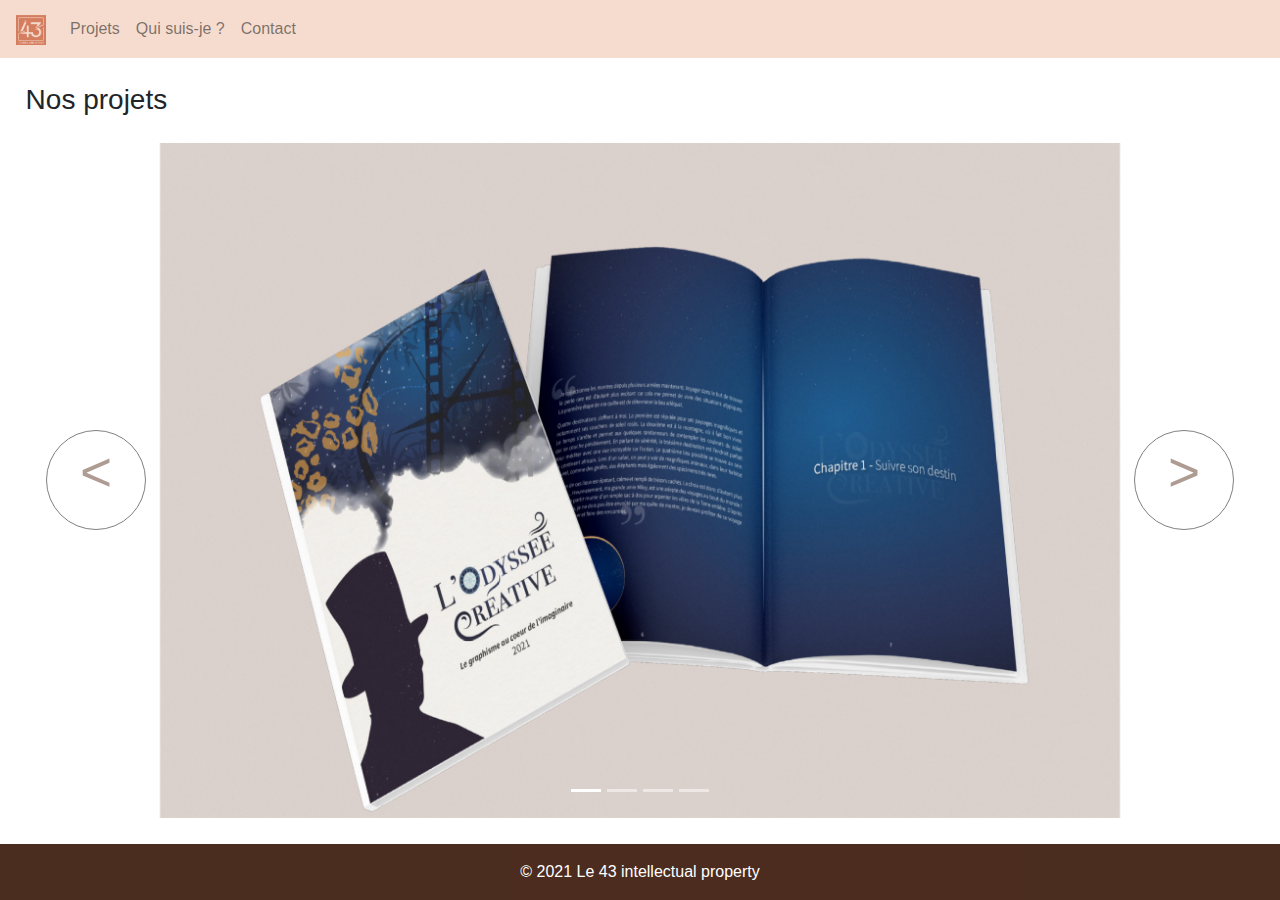
<file: index.html>
<!doctype html>
<html lang="fr">
  <head>
    <!-- Required meta tags -->
    <meta charset="utf-8">
    <meta name="viewport" content="width=device-width, initial-scale=1, shrink-to-fit=no">

    <!-- Bootstrap CSS -->
    <link rel="stylesheet" href="https://maxcdn.bootstrapcdn.com/bootstrap/4.0.0/css/bootstrap.min.css" integrity="sha384-Gn5384xqQ1aoWXA+058RXPxPg6fy4IWvTNh0E263XmFcJlSAwiGgFAW/dAiS6JXm" crossorigin="anonymous">
    <link rel="stylesheet" type="text/css" href="stylesheet.css" />
    
    <title>Le 43 - Accueil</title> <!-- Là c'est le titre dans l'onglet, là où tu devrais mettre le nom du site -->
    <!-- Header avec la navbar à partir d'ici -->
    <nav class="navbar navbar-light navbar-expand-lg" style="background-color: #f5dcce">
      <button class="navbar-toggler" type="button" data-toggle="collapse" data-target="#navbarTogglerDemo01" aria-controls="navbarTogglerDemo01" aria-expanded="false" aria-label="Toggle navigation">
        <span class="navbar-toggler-icon"></span>
      </button>
      <div class="collapse navbar-collapse" id="navbarTogglerDemo01">
        <a class="navbar-brand" href="index.html"><img src="./ressources/logo.png" alt="" width="30" height="30" /></a> 
        <ul class="navbar-nav mr-auto mt-2 mt-lg-0">
          <li class="nav-item">
            <a class="nav-link" href="ressources/projet.html">Projets <span class="sr-only">(current)</span></a>
          </li>
          <li class="nav-item">
            <a class="nav-link" href="ressources/whoami.html">Qui suis-je ?</a>
          </li>
          <li class="nav-item">
            <a class="nav-link" href="ressources/contact.html">Contact</a>
          </li>
        </ul>
      </div>
    </nav>
  </head>
  <body>
    <h3 style="margin-bottom: 2%; margin-top: 2%; margin-left: 2%">Nos projets</h3>

    <div id="carouselExampleControls" class="carousel slide" data-ride="carousel">
      <ol class="carousel-indicators">
        <li data-target="#carouselExampleIndicators" data-slide-to="0" class="active"></li>
        <li data-target="#carouselExampleIndicators" data-slide-to="1"></li>
        <li data-target="#carouselExampleIndicators" data-slide-to="2"></li>
        <li data-target="#carouselExampleIndicators" data-slide-to="3"></li>
      </ol>
  <div class="carousel-inner">
    <div class="carousel-item active">
      <a href="ressources/projets/1/presentation.html"><img class="d-block w-100"  src="ressources/projets/1/img/book_odyssee.PNG" alt="First slide"></a>
    </div>
    <div class="carousel-item">
      <a href="ressources/projets/2/presentation.html"><img class="d-block w-100" src="ressources/projets/2/img/charte.PNG" alt="Second slide"></a>
    </div>
    <div class="carousel-item">
      <a href="ressources/projets/3/presentation.html"><img class="d-block w-100" src="ressources/projets/3/img/copystrat.PNG" alt="Third slide"></a>
    </div>
    <div class="carousel-item">
      <a href="ressources/projets/4/presentation.html"><img class="d-block w-100" src="ressources/projets/4/img/plaquetteC2M.PNG" alt="Fourth slide"></a>
    </div>
  </div>
  <a class="carousel-control-prev" href="#carouselExampleControls" role="button" data-slide="prev">
    <span class="carousel-control-prev-icon" aria-hidden="true"></span>
    <span class="sr-only">Previous</span>
  </a>
  <a class="carousel-control-next" href="#carouselExampleControls" role="button" data-slide="next">
    <span class="carousel-control-next-icon" aria-hidden="true"></span>
    <span class="sr-only">Next</span>
  </a>
</div> 

    <!-- Optional JavaScript -->
    <!-- jQuery first, then Popper.js, then Bootstrap JS -->
    <script src="https://code.jquery.com/jquery-3.2.1.slim.min.js" integrity="sha384-KJ3o2DKtIkvYIK3UENzmM7KCkRr/rE9/Qpg6aAZGJwFDMVNA/GpGFF93hXpG5KkN" crossorigin="anonymous"></script>
    <script src="https://cdnjs.cloudflare.com/ajax/libs/popper.js/1.12.9/umd/popper.min.js" integrity="sha384-ApNbgh9B+Y1QKtv3Rn7W3mgPxhU9K/ScQsAP7hUibX39j7fakFPskvXusvfa0b4Q" crossorigin="anonymous"></script>
    <script src="https://maxcdn.bootstrapcdn.com/bootstrap/4.0.0/js/bootstrap.min.js" integrity="sha384-JZR6Spejh4U02d8jOt6vLEHfe/JQGiRRSQQxSfFWpi1MquVdAyjUar5+76PVCmYl" crossorigin="anonymous"></script>
  </body>
  <footer class="text-center text-white fixed-bottom" style="background-color: #5e3827;">
    <!-- Copyright -->
    <div class="text-center text-white p-3" style="background-color: rgba(0, 0, 0, 0.2);">
      © 2021 Le 43 intellectual property
    </div>
    <!-- Copyright -->
  </footer>
</html>
</file>
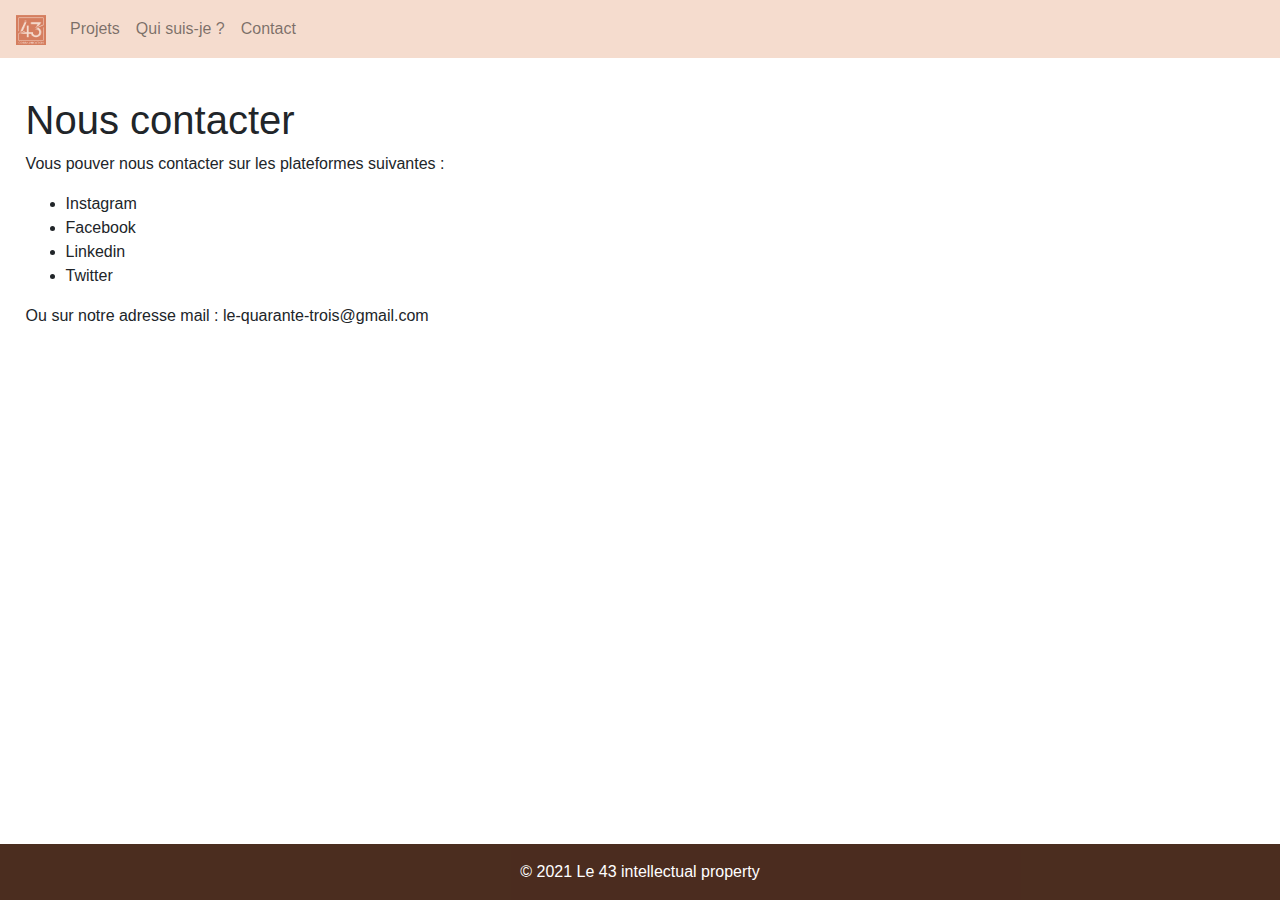
<file: ressources/contact.html>
<!doctype html>
<html>
<head>
    <!-- Required meta tags -->
    <meta charset="utf-8">
    <meta name="viewport" content="width=device-width, initial-scale=1, shrink-to-fit=no">

    <!-- Bootstrap CSS -->
    <link rel="stylesheet" href="https://maxcdn.bootstrapcdn.com/bootstrap/4.0.0/css/bootstrap.min.css" integrity="sha384-Gn5384xqQ1aoWXA+058RXPxPg6fy4IWvTNh0E263XmFcJlSAwiGgFAW/dAiS6JXm" crossorigin="anonymous">

    
    <title>Le 43 - Contact</title> <!-- Là c'est le titre dans l'onglet, là où tu devrais mettre le nom du site -->

    <!-- Header avec la navbar à partir d'ici -->
    <nav class="navbar navbar-light navbar-expand-lg" style="background-color: #f5dcce">
      <button class="navbar-toggler" type="button" data-toggle="collapse" data-target="#navbarTogglerDemo01" aria-controls="navbarTogglerDemo01" aria-expanded="false" aria-label="Toggle navigation">
        <span class="navbar-toggler-icon"></span>
      </button>
      <div class="collapse navbar-collapse" id="navbarTogglerDemo01">
        <a class="navbar-brand" href="../index.html"><img src="./logo.png" alt="" width="30" height="30" /></a> 
        <ul class="navbar-nav mr-auto mt-2 mt-lg-0">
          <li class="nav-item">
            <a class="nav-link" href="./projet.html">Projets <span class="sr-only">(current)</span></a>
          </li>
          <li class="nav-item">
            <a class="nav-link" href="./whoami.html">Qui suis-je ?</a>
          </li>
          <li class="nav-item">
            <a class="nav-link" href="./contact.html">Contact</a>
          </li>
        </ul>
      </div>
    </nav>
  </head>
<body>
  <div style="margin-top: 3%; margin-left: 2%" >
    <h1> Nous contacter </h1>

    <p> Vous pouver nous contacter sur les plateformes suivantes :
	     <ul>
		    <li> Instagram </li>
		    <li> Facebook </li>
		    <li> Linkedin </li>
		    <li> Twitter </li>
	     </ul>
        Ou sur notre adresse mail : le-quarante-trois@gmail.com
    </p>
  </div>
</body>
<footer class="text-center text-white fixed-bottom" style="background-color: #5e3827;">
  <!-- Copyright -->
  <div class="text-center text-white p-3" style="background-color: rgba(0, 0, 0, 0.2);">
    © 2021 Le 43 intellectual property
  </div>
  <!-- Copyright -->
</footer>
</html>
</file>
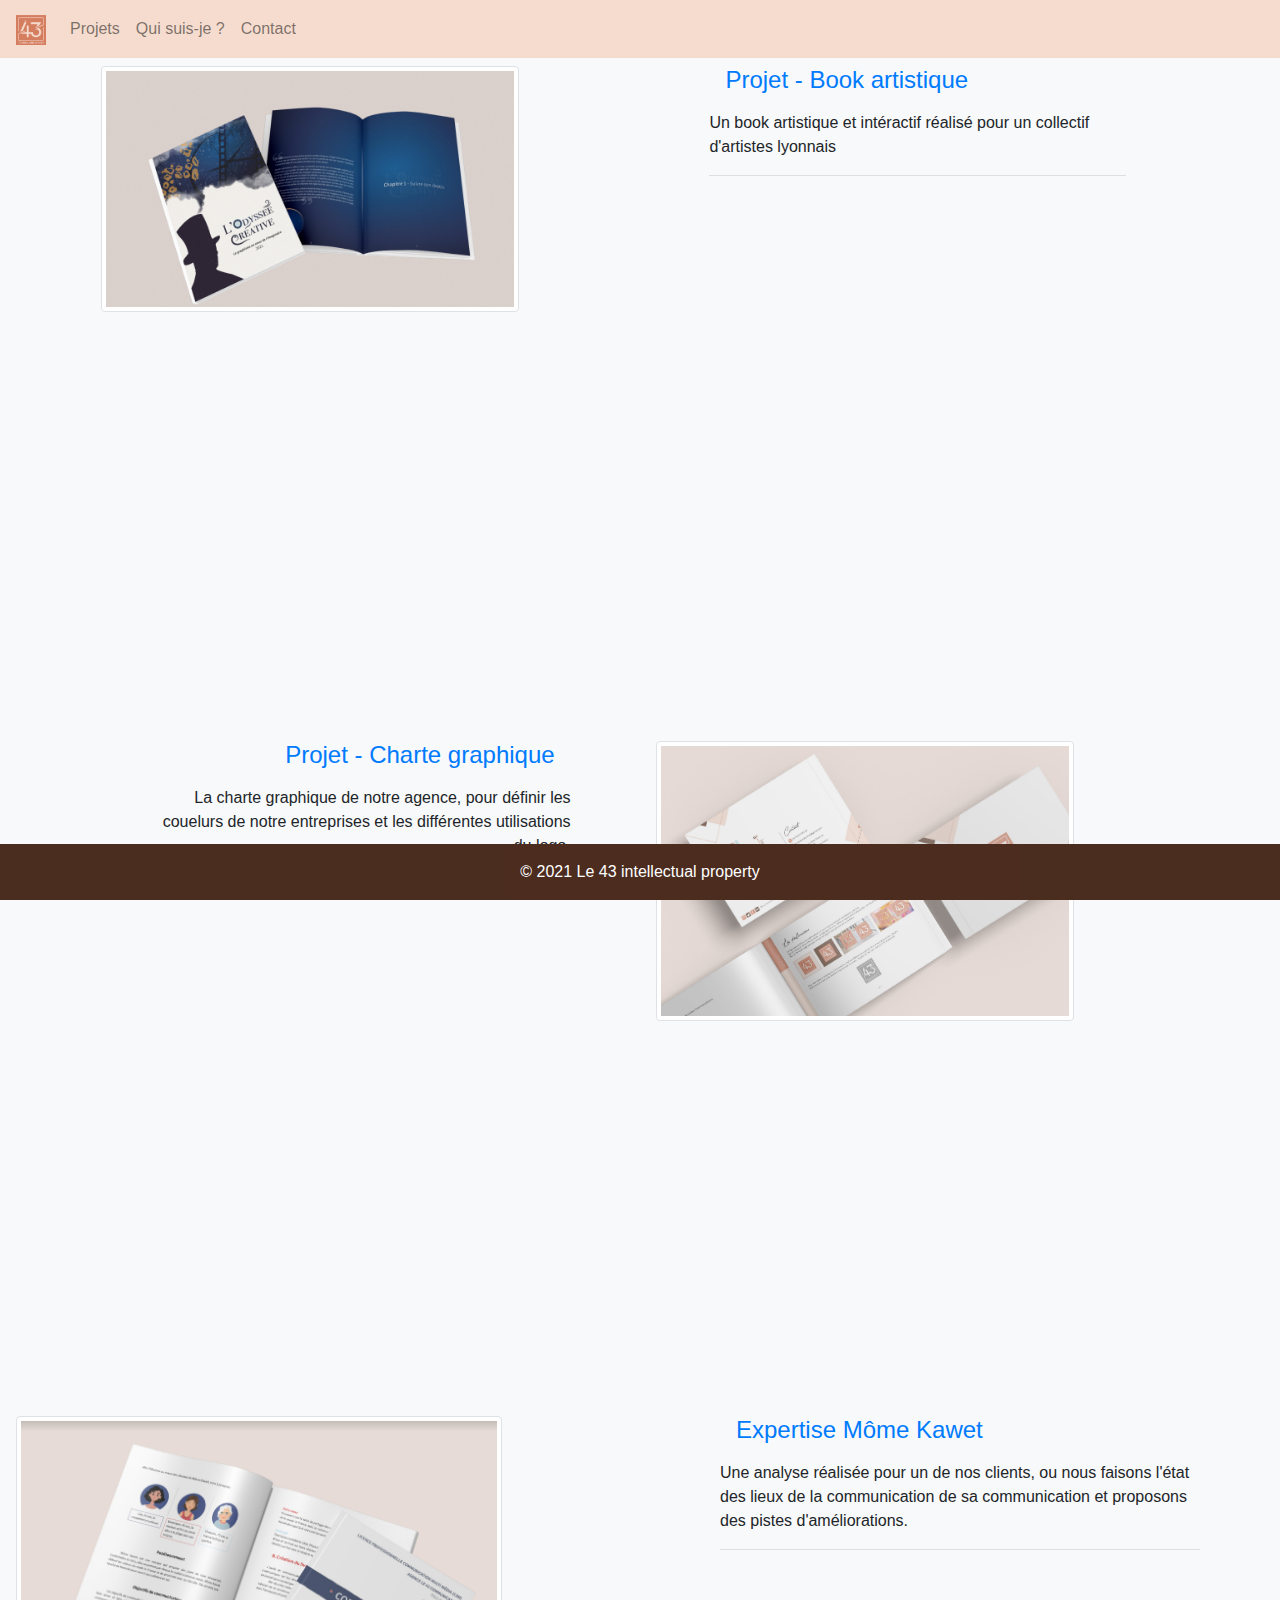
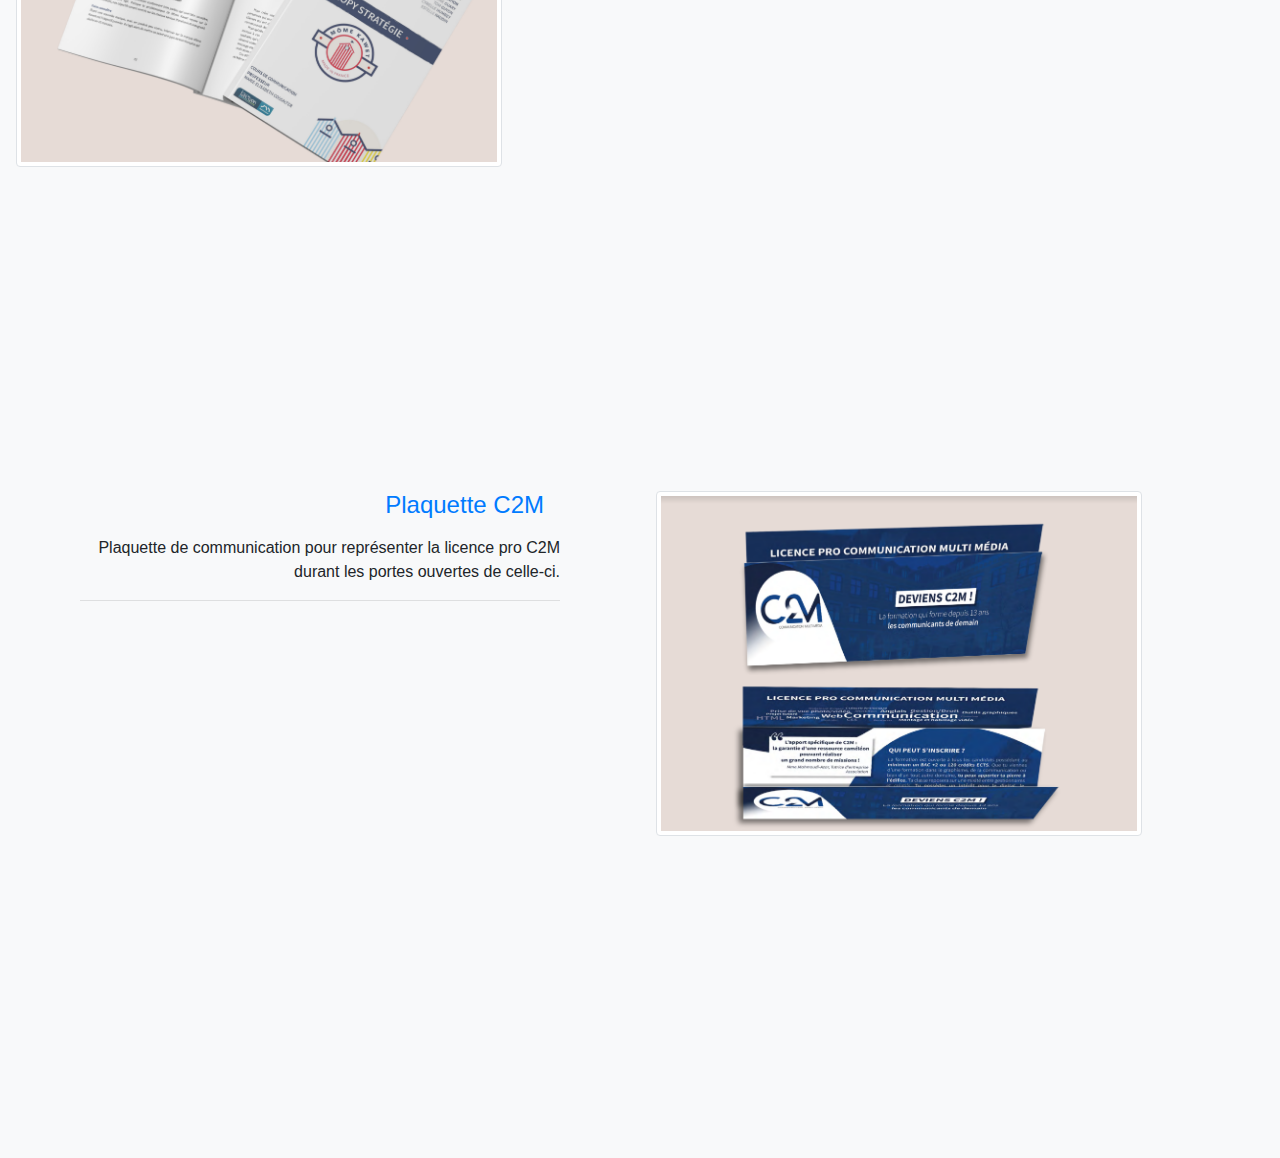
<file: ressources/projet.html>
<!doctype html>
<html>
<head>
    <!-- Required meta tags -->
    <meta charset="utf-8">
    <meta name="viewport" content="width=device-width, initial-scale=1, shrink-to-fit=no">

    <!-- Bootstrap CSS -->
    <link rel="stylesheet" href="https://maxcdn.bootstrapcdn.com/bootstrap/4.0.0/css/bootstrap.min.css" integrity="sha384-Gn5384xqQ1aoWXA+058RXPxPg6fy4IWvTNh0E263XmFcJlSAwiGgFAW/dAiS6JXm" crossorigin="anonymous">
    <link rel="stylesheet" type="text/css" href="../stylesheet.css" />
    
    <title>Le 43 - Projets</title> <!-- Là c'est le titre dans l'onglet, là où tu devrais mettre le nom du site -->

    <!-- Header avec la navbar à partir d'ici -->
    <nav class="navbar navbar-light navbar-expand-lg" style="background-color: #f5dcce">
      <button class="navbar-toggler" type="button" data-toggle="collapse" data-target="#navbarTogglerDemo01" aria-controls="navbarTogglerDemo01" aria-expanded="false" aria-label="Toggle navigation">
        <span class="navbar-toggler-icon"></span>
      </button>
      <div class="collapse navbar-collapse" id="navbarTogglerDemo01">
        <a class="navbar-brand" href="../index.html"><img src="./logo.png" alt="" width="30" height="30" /></a> <!-- ajouter image logo et href="index.html" -->
        <ul class="navbar-nav mr-auto mt-2 mt-lg-0">
          <li class="nav-item">
            <a class="nav-link" href="./projet.html">Projets <span class="sr-only">(current)</span></a>
          </li>
          <li class="nav-item">
            <a class="nav-link" href="./whoami.html">Qui suis-je ?</a>
          </li>
          <li class="nav-item">
            <a class="nav-link" href="./contact.html">Contact</a>
          </li>
        </ul>
      </div>
    </nav>
  </head>
<body>

  <!-- Projects Section -->
  <section id="projects" class="projects-section bg-light">
    <div class="container">

      <!-- Project One Row -->
      <div class="row justify-content-center no-gutters mb-5 mb-lg-0">
        <div class="col-lg-6">
          <a class="nav-link" href="./projets/1/presentation.html"><img class="img-thumbnail w-100b" src="projets/1/img/book_odyssee.PNG" alt=""></a>
        </div>
        <div class="col-lg-6">
          <div class="bg-black text-center h-100 project">
            <div class="d-flex h-30">
              <div class="project-text w-100 my-auto text-center text-lg-left">
                <a class="nav-link" href="./projets/4/presentation.html"><h4 class="text-white-50">Projet - Book artistique</h4></a>
                <p class="mb-0 text-white-50">Un book artistique et intéractif réalisé pour un collectif d'artistes lyonnais</p>
                <hr class="d-none d-lg-block mb-0 ml-0">
              </div>
            </div>
          </div>
        </div>
      </div>

      <!-- Project Two Row -->
      <div class="row justify-content-center no-gutters mb-5 mb-lg-0">
        <div class="col-lg-6">
          <a class="nav-link" href="./projets/2/presentation.html"><img class="img-thumbnail w-100b" src="projets/2/img/charte.PNG" alt=""></a>
        </div>
        <div class="col-lg-6 order-lg-first">
          <div class="bg-black text-center h-100 project">
            <div class="d-flex h-30">
              <div class="project-text w-100 my-auto text-center text-lg-right">
                <a class="nav-link" href="./projets/2/presentation.html"><h4 class="text-white-50">Projet - Charte graphique</h4></a>
                <p class="mb-0 text-white-50"> La charte graphique de notre agence, pour définir les couelurs de notre entreprises et les différentes utilisations du logo.</p>
                <hr class="d-none d-lg-block mb-0 mr-0">
              </div>
            </div>
          </div>
        </div>
      </div>

    </div>

          <!-- Project Three Row -->
          <div class="row justify-content-center no-gutters mb-5 mb-lg-0">
            <div class="col-lg-6">
              <a class="nav-link" href="./projets/3/presentation.html"><img class="img-thumbnail w-100b" src="projets/3/img/copystrat.PNG" alt=""></a>
            </div>
            <div class="col-lg-6">
              <div class="bg-black text-center h-100 project">
                <div class="d-flex h-30">
                  <div class="project-text w-100 my-auto text-center text-lg-left">
                    <a class="nav-link" href="./projets/3/presentation.html"><h4 class="text-white-50">Expertise Môme Kawet</h4></a>
                    <p class="mb-0 text-white-50"> Une analyse réalisée pour un de nos clients, ou nous faisons l'état des lieux de la communication de sa communication et proposons des pistes d'améliorations.</p>
                    <hr class="d-none d-lg-block mb-0 ml-0">
                  </div>
                </div>
              </div>
            </div>
          </div>
    
          <!-- Project Four Row -->
          <div class="row justify-content-center no-gutters mb-5 mb-lg-0">
            <div class="col-lg-6">
              <a class="nav-link" href="./projets/4/presentation.html"><img class="img-thumbnail w-100b" src="projets/4/img/plaquetteC2M.PNG" alt=""></a>
            </div>
            <div class="col-lg-6 order-lg-first">
              <div class="bg-black text-center h-100 project">
                <div class="d-flex h-30">
                  <div class="project-text w-100 my-auto text-center text-lg-right">
                    <a class="nav-link" href="./projets/4/presentation.html"><h4 class="text-white-50">Plaquette C2M</h4></a>
                    <p class="mb-0 text-white-50">Plaquette de communication pour représenter la licence pro C2M durant les portes ouvertes de celle-ci.</p>
                    <hr class="d-none d-lg-block mb-0 mr-0">
                  </div>
                </div>
              </div>
            </div>
          </div>
    
        </div>
  </section>

</body>
<footer class="text-center text-white fixed-bottom" style="background-color: #5e3827;">
  <!-- Copyright -->
  <div class="text-center text-white p-3" style="background-color: rgba(0, 0, 0, 0.2);">
    © 2021 Le 43 intellectual property
  </div>
  <!-- Copyright -->
</footer>
</html>
</file>
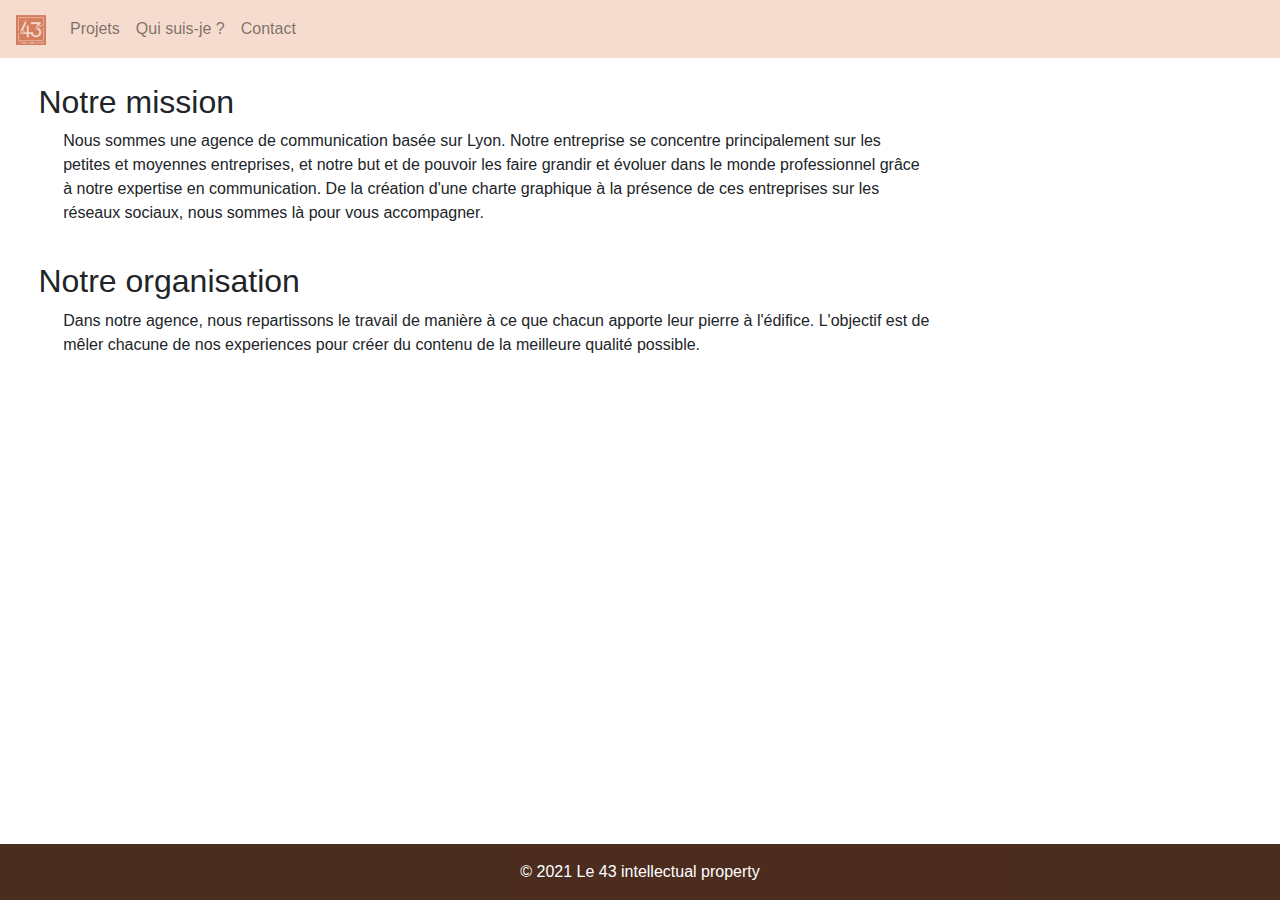
<file: ressources/whoami.html>
<!doctype html>
<html>
<head>
    <!-- Required meta tags -->
    <meta charset="utf-8">
    <meta name="viewport" content="width=device-width, initial-scale=1, shrink-to-fit=no">

    <!-- Bootstrap CSS -->
    <link rel="stylesheet" href="https://maxcdn.bootstrapcdn.com/bootstrap/4.0.0/css/bootstrap.min.css" integrity="sha384-Gn5384xqQ1aoWXA+058RXPxPg6fy4IWvTNh0E263XmFcJlSAwiGgFAW/dAiS6JXm" crossorigin="anonymous">

    
    <title>Le 43 - l'équipe</title> <!-- Là c'est le titre dans l'onglet, là où tu devrais mettre le nom du site -->

    <!-- Header avec la navbar à partir d'ici -->
    <nav class="navbar navbar-light navbar-expand-lg" style="background-color: #f5dcce">
      <button class="navbar-toggler" type="button" data-toggle="collapse" data-target="#navbarTogglerDemo01" aria-controls="navbarTogglerDemo01" aria-expanded="false" aria-label="Toggle navigation">
        <span class="navbar-toggler-icon"></span>
      </button>
      <div class="collapse navbar-collapse" id="navbarTogglerDemo01">
        <a class="navbar-brand" href="../index.html"><img src="./logo.png" alt="" width="30" height="30" /></a> <!-- ajouter image logo et href="index.html" -->
        <ul class="navbar-nav mr-auto mt-2 mt-lg-0">
          <li class="nav-item">
            <a class="nav-link" href="./projet.html">Projets <span class="sr-only">(current)</span></a>
          </li>
          <li class="nav-item">
            <a class="nav-link" href="./whoami.html">Qui suis-je ?</a>
          </li>
          <li class="nav-item">
            <a class="nav-link" href="./contact.html">Contact</a>
          </li>
        </ul>
      </div>
    </nav>
  </head>
<body>
<div style="margin-left: 3%">
  <h2 style="margin-top: 2%">Notre mission</h2>
    <p style ="width: 70%; margin-left: 2%">Nous sommes une agence de communication basée sur Lyon. Notre entreprise se concentre principalement sur les petites et moyennes entreprises, et notre but et de pouvoir les faire grandir et évoluer dans le monde professionnel grâce à notre expertise en communication. De la création d'une charte graphique à la présence de ces entreprises sur les réseaux sociaux, nous sommes là pour vous accompagner.</p>

  <h2 style="margin-top: 3%"> Notre organisation</h2>
    <p style ="width: 70%; margin-left: 2%">Dans notre agence, nous repartissons le travail de manière à ce que chacun apporte leur pierre à l'édifice. L'objectif est de mêler chacune de nos experiences pour créer du contenu de la meilleure qualité possible.</p>
</div>
</body>
<footer class="text-center text-white fixed-bottom" style="background-color: #5e3827;">
  <!-- Copyright -->
  <div class="text-center text-white p-3" style="background-color: rgba(0, 0, 0, 0.2);">
    © 2021 Le 43 intellectual property
  </div>
  <!-- Copyright -->
</footer>
</html>
</file>
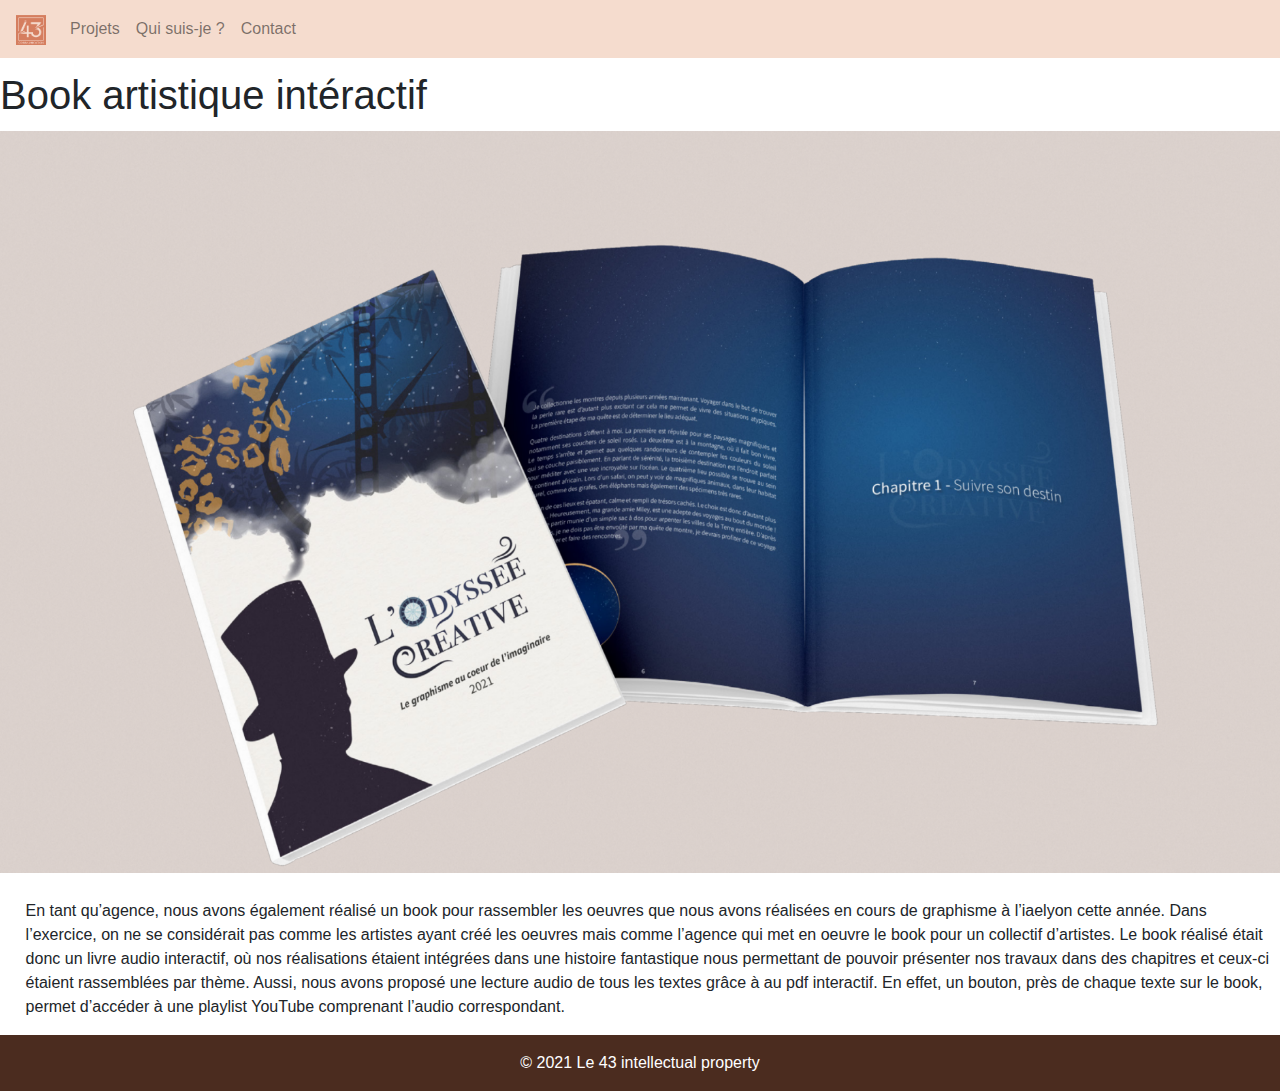
<file: ressources/projets/1/presentation.html>
<!doctype html>
<html>
<head>
    <!-- Required meta tags -->
    <meta charset="utf-8">
    <meta name="viewport" content="width=device-width, initial-scale=1, shrink-to-fit=no">

    <!-- Bootstrap CSS -->
    <link rel="stylesheet" href="https://maxcdn.bootstrapcdn.com/bootstrap/4.0.0/css/bootstrap.min.css" integrity="sha384-Gn5384xqQ1aoWXA+058RXPxPg6fy4IWvTNh0E263XmFcJlSAwiGgFAW/dAiS6JXm" crossorigin="anonymous">

    
    <title>Projet - Book artistique</title> <!-- Là c'est le titre dans l'onglet, là où tu devrais mettre le nom du site -->

    <!-- Header avec la navbar à partir d'ici -->
    <nav class="navbar navbar-light navbar-expand-lg" style="background-color: #f5dcce">
      <button class="navbar-toggler" type="button" data-toggle="collapse" data-target="#navbarTogglerDemo01" aria-controls="navbarTogglerDemo01" aria-expanded="false" aria-label="Toggle navigation">
        <span class="navbar-toggler-icon"></span>
      </button>
      <div class="collapse navbar-collapse" id="navbarTogglerDemo01">
        <a class="navbar-brand" href="../../../index.html"><img src="../../logo.png" alt="" width="30" height="30" /></a> 
        <ul class="navbar-nav mr-auto mt-2 mt-lg-0">
          <li class="nav-item">
            <a class="nav-link" href="../../projet.html"> Projets <span class="sr-only">(current)</span></a>
          </li>
          <li class="nav-item">
            <a class="nav-link" href="../../whoami.html">Qui suis-je ?</a>
          </li>
          <li class="nav-item">
            <a class="nav-link" href="../../contact.html">Contact</a>
          </li>
        </ul>
      </div>
    </nav>
  </head>
<body>
<h1 style="margin-top: 1%; margin-bottom: 1%"> Book artistique intéractif</h1>
<img src="img/book_odyssee.PNG" style="width: 100%; height: 80%;">
<p style="margin-left: 2%; margin-top: 2%; "> En tant qu’agence, nous avons également réalisé un book pour rassembler les oeuvres que nous
avons réalisées en cours de graphisme à l’iaelyon cette année. Dans l’exercice, on ne se considérait
pas comme les artistes ayant créé les oeuvres mais comme l’agence qui met en oeuvre le book
pour un collectif d’artistes. Le book réalisé était donc un livre audio interactif, où nos réalisations
étaient intégrées dans une histoire fantastique
nous permettant de pouvoir présenter nos travaux
dans des chapitres et ceux-ci étaient rassemblées
par thème. Aussi, nous avons proposé une lecture
audio de tous les textes grâce à au pdf interactif.
En effet, un bouton, près de chaque texte sur le
book, permet d’accéder à une playlist YouTube
comprenant l’audio correspondant.</p>


</body>
<footer class="text-center text-white" style="background-color: #5e3827;">
  <!-- Copyright -->
  <div class="text-center text-white p-3" style="background-color: rgba(0, 0, 0, 0.2);">
    © 2021 Le 43 intellectual property
  </div>
  <!-- Copyright -->
</footer>
</html>
</file>
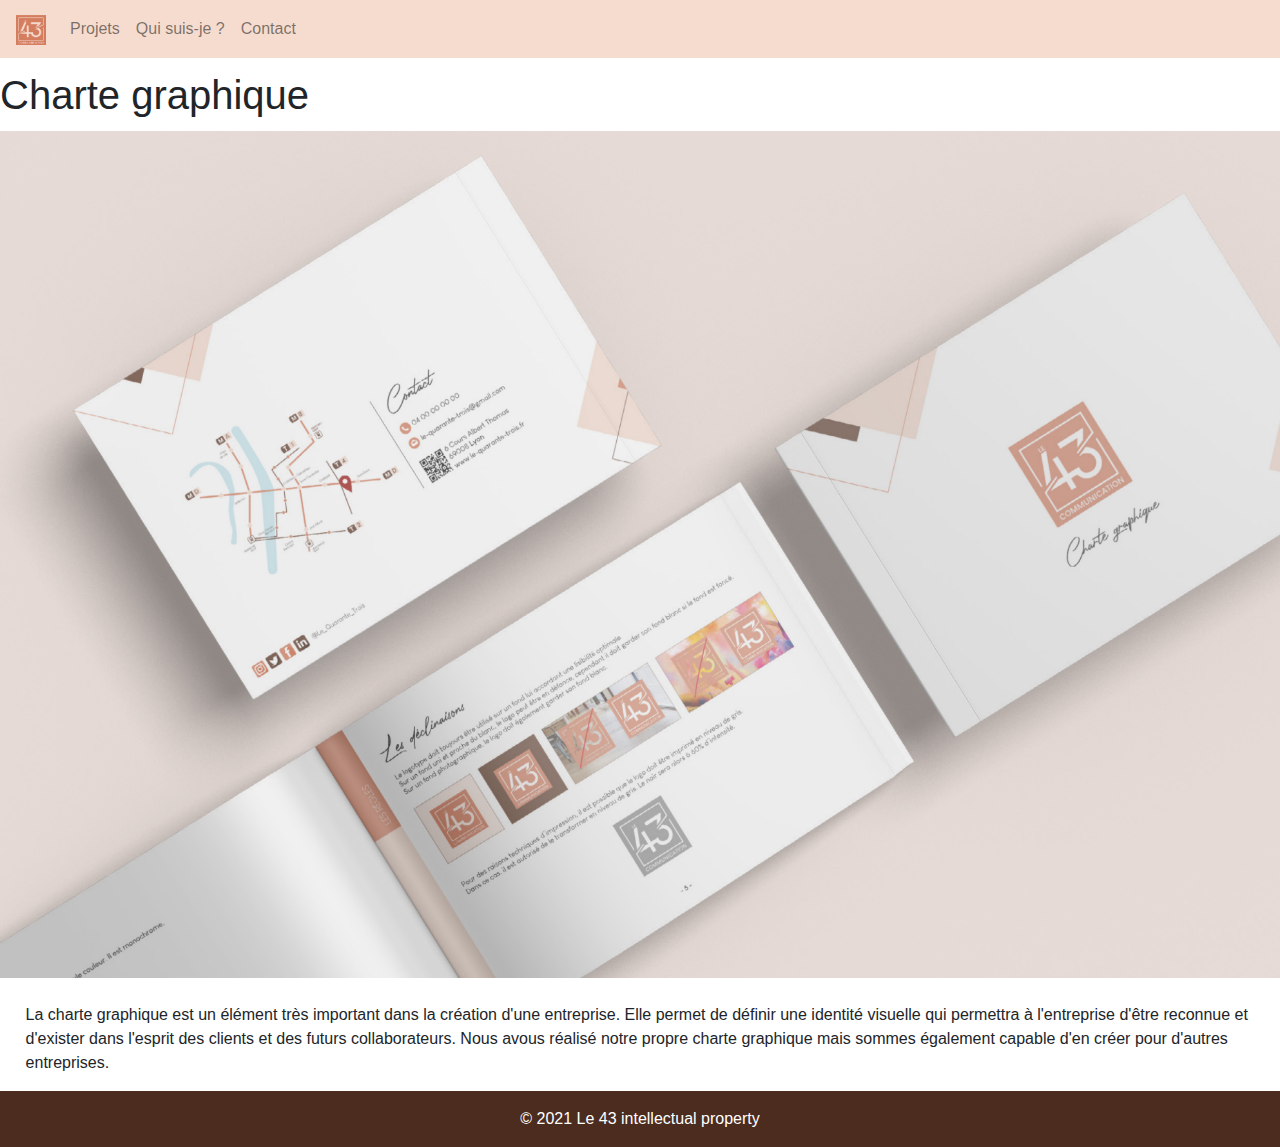
<file: ressources/projets/2/presentation.html>
<!doctype html>
<html>
<head>
    <!-- Required meta tags -->
    <meta charset="utf-8">
    <meta name="viewport" content="width=device-width, initial-scale=1, shrink-to-fit=no">

    <!-- Bootstrap CSS -->
    <link rel="stylesheet" href="https://maxcdn.bootstrapcdn.com/bootstrap/4.0.0/css/bootstrap.min.css" integrity="sha384-Gn5384xqQ1aoWXA+058RXPxPg6fy4IWvTNh0E263XmFcJlSAwiGgFAW/dAiS6JXm" crossorigin="anonymous">

    
    <title>Projet - Charte graphique</title> <!-- Là c'est le titre dans l'onglet, là où tu devrais mettre le nom du site -->

    <!-- Header avec la navbar à partir d'ici -->
    <nav class="navbar navbar-light navbar-expand-lg" style="background-color: #f5dcce">
      <button class="navbar-toggler" type="button" data-toggle="collapse" data-target="#navbarTogglerDemo01" aria-controls="navbarTogglerDemo01" aria-expanded="false" aria-label="Toggle navigation">
        <span class="navbar-toggler-icon"></span>
      </button>
      <div class="collapse navbar-collapse" id="navbarTogglerDemo01">
        <a class="navbar-brand" href="../../../index.html"><img src="../../logo.png" alt="" width="30" height="30" /></a> 
        <ul class="navbar-nav mr-auto mt-2 mt-lg-0">
          <li class="nav-item">
            <a class="nav-link" href="../../projet.html"> Projets <span class="sr-only">(current)</span></a>
          </li>
          <li class="nav-item">
            <a class="nav-link" href="../../whoami.html">Qui suis-je ?</a>
          </li>
          <li class="nav-item">
            <a class="nav-link" href="../../contact.html">Contact</a>
          </li>
        </ul>
      </div>
    </nav>
  </head>
<body>
<h1 style="margin-top: 1%; margin-bottom: 1%">Charte graphique </h1>
<img src="img/charte.PNG" style="width: 100%; height: 80%;">
<p style="margin-left: 2%; margin-top: 2%"> La charte graphique est un élément très important dans la création d'une entreprise. Elle permet de définir une identité visuelle qui permettra à l'entreprise d'être reconnue et d'exister dans l'esprit des clients et des futurs collaborateurs. Nous avous réalisé notre propre charte graphique mais sommes également capable d'en créer pour d'autres entreprises.</p>
</body>
<footer class="text-center text-white" style="background-color: #5e3827;">
  <!-- Copyright -->
  <div class="text-center text-white p-3" style="background-color: rgba(0, 0, 0, 0.2);">
    © 2021 Le 43 intellectual property
  </div>
  <!-- Copyright -->
</footer>
</html>
</file>
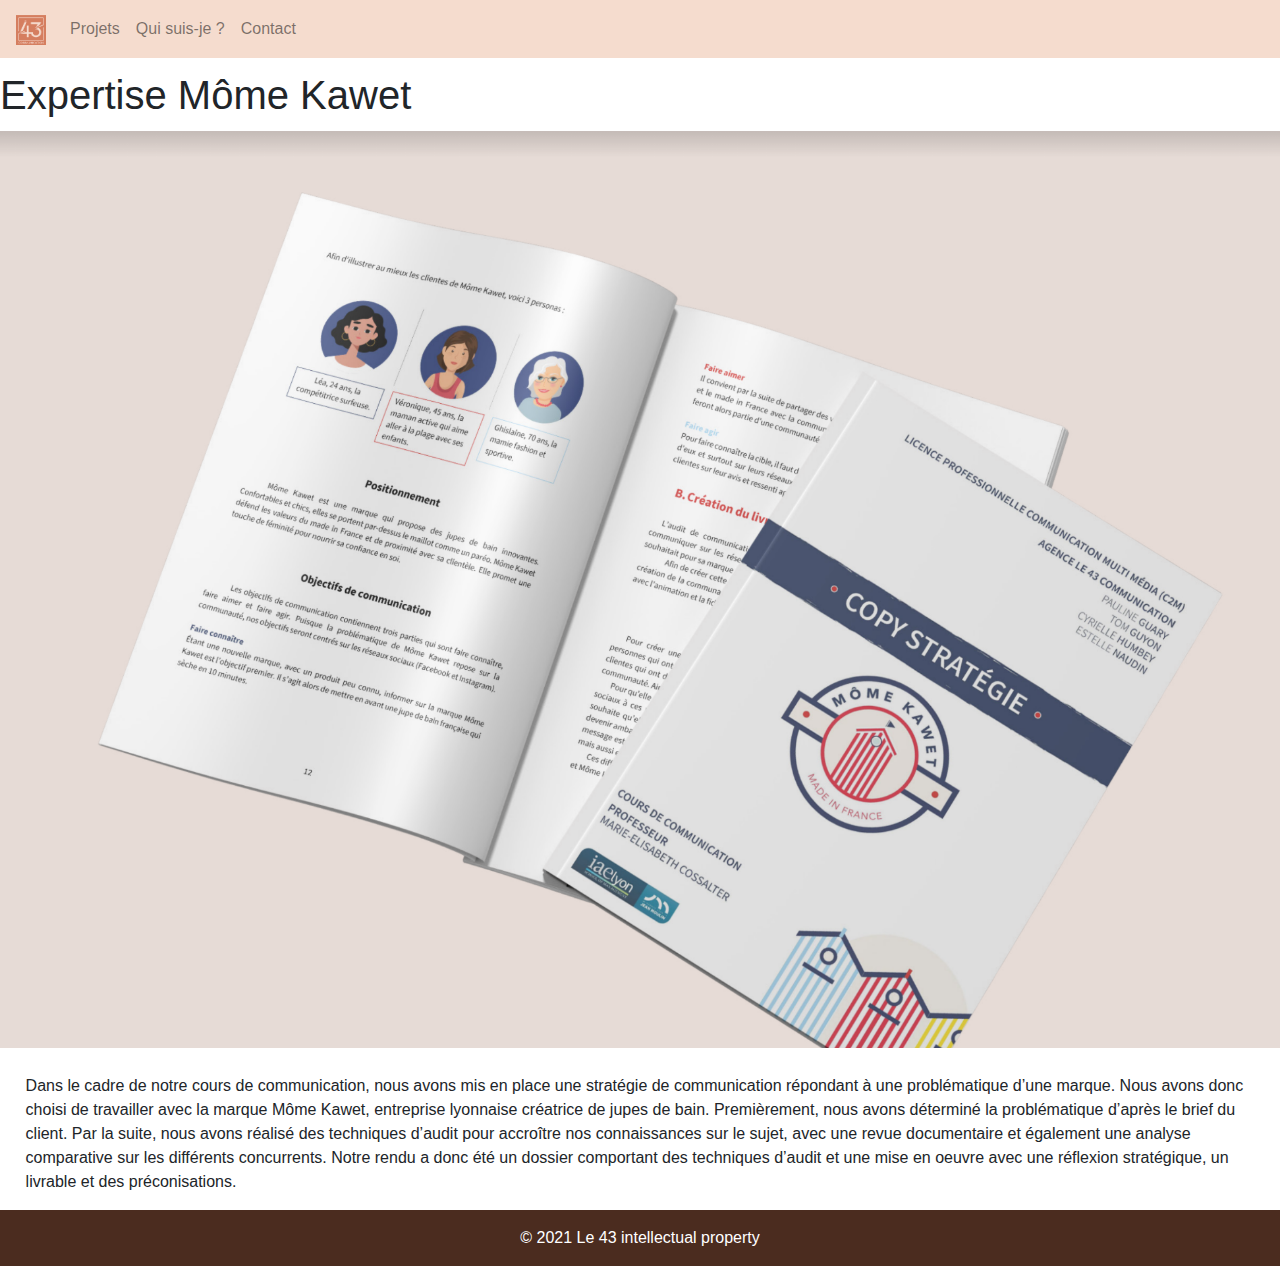
<file: ressources/projets/3/presentation.html>
<!doctype html>
<html>
<head>
    <!-- Required meta tags -->
    <meta charset="utf-8">
    <meta name="viewport" content="width=device-width, initial-scale=1, shrink-to-fit=no">

    <!-- Bootstrap CSS -->
    <link rel="stylesheet" href="https://maxcdn.bootstrapcdn.com/bootstrap/4.0.0/css/bootstrap.min.css" integrity="sha384-Gn5384xqQ1aoWXA+058RXPxPg6fy4IWvTNh0E263XmFcJlSAwiGgFAW/dAiS6JXm" crossorigin="anonymous">

    
    <title>Projet - Môme Kawet</title> <!-- Là c'est le titre dans l'onglet, là où tu devrais mettre le nom du site -->

    <!-- Header avec la navbar à partir d'ici -->
    <nav class="navbar navbar-light navbar-expand-lg" style="background-color: #f5dcce">
      <button class="navbar-toggler" type="button" data-toggle="collapse" data-target="#navbarTogglerDemo01" aria-controls="navbarTogglerDemo01" aria-expanded="false" aria-label="Toggle navigation">
        <span class="navbar-toggler-icon"></span>
      </button>
      <div class="collapse navbar-collapse" id="navbarTogglerDemo01">
        <a class="navbar-brand" href="../../../index.html"><img src="../../logo.png" alt="" width="30" height="30" /></a> 
        <ul class="navbar-nav mr-auto mt-2 mt-lg-0">
          <li class="nav-item">
            <a class="nav-link" href="../../projet.html"> Projets <span class="sr-only">(current)</span></a>
          </li>
          <li class="nav-item">
            <a class="nav-link" href="../../whoami.html">Qui suis-je ?</a>
          </li>
          <li class="nav-item">
            <a class="nav-link" href="../../contact.html">Contact</a>
          </li>
        </ul>
      </div>
    </nav>
  </head>
<body>
<h1 style="margin-top: 1%; margin-bottom: 1%"> Expertise Môme Kawet </h1>
<img src="img/copystrat.PNG" style="width: 100%; height: 80%;">
<p style="margin-left: 2%; margin-top: 2%">Dans le cadre de notre cours de communication,
nous avons mis en place une stratégie de
communication répondant à une problématique
d’une marque. Nous avons donc choisi de
travailler avec la marque Môme Kawet,
entreprise lyonnaise créatrice de jupes de
bain. Premièrement, nous avons déterminé la
problématique d’après le brief du client.

Par la suite, nous avons réalisé des techniques
d’audit pour accroître nos connaissances
sur le sujet, avec une revue documentaire et
également une analyse comparative sur les
différents concurrents. Notre rendu a donc été
un dossier comportant des techniques d’audit
et une mise en oeuvre avec une réflexion
stratégique, un livrable et des préconisations.</p>
</body>
<footer class="text-center text-white" style="background-color: #5e3827;">
  <!-- Copyright -->
  <div class="text-center text-white p-3" style="background-color: rgba(0, 0, 0, 0.2);">
    © 2021 Le 43 intellectual property
  </div>
  <!-- Copyright -->
</footer>
</html>
</file>
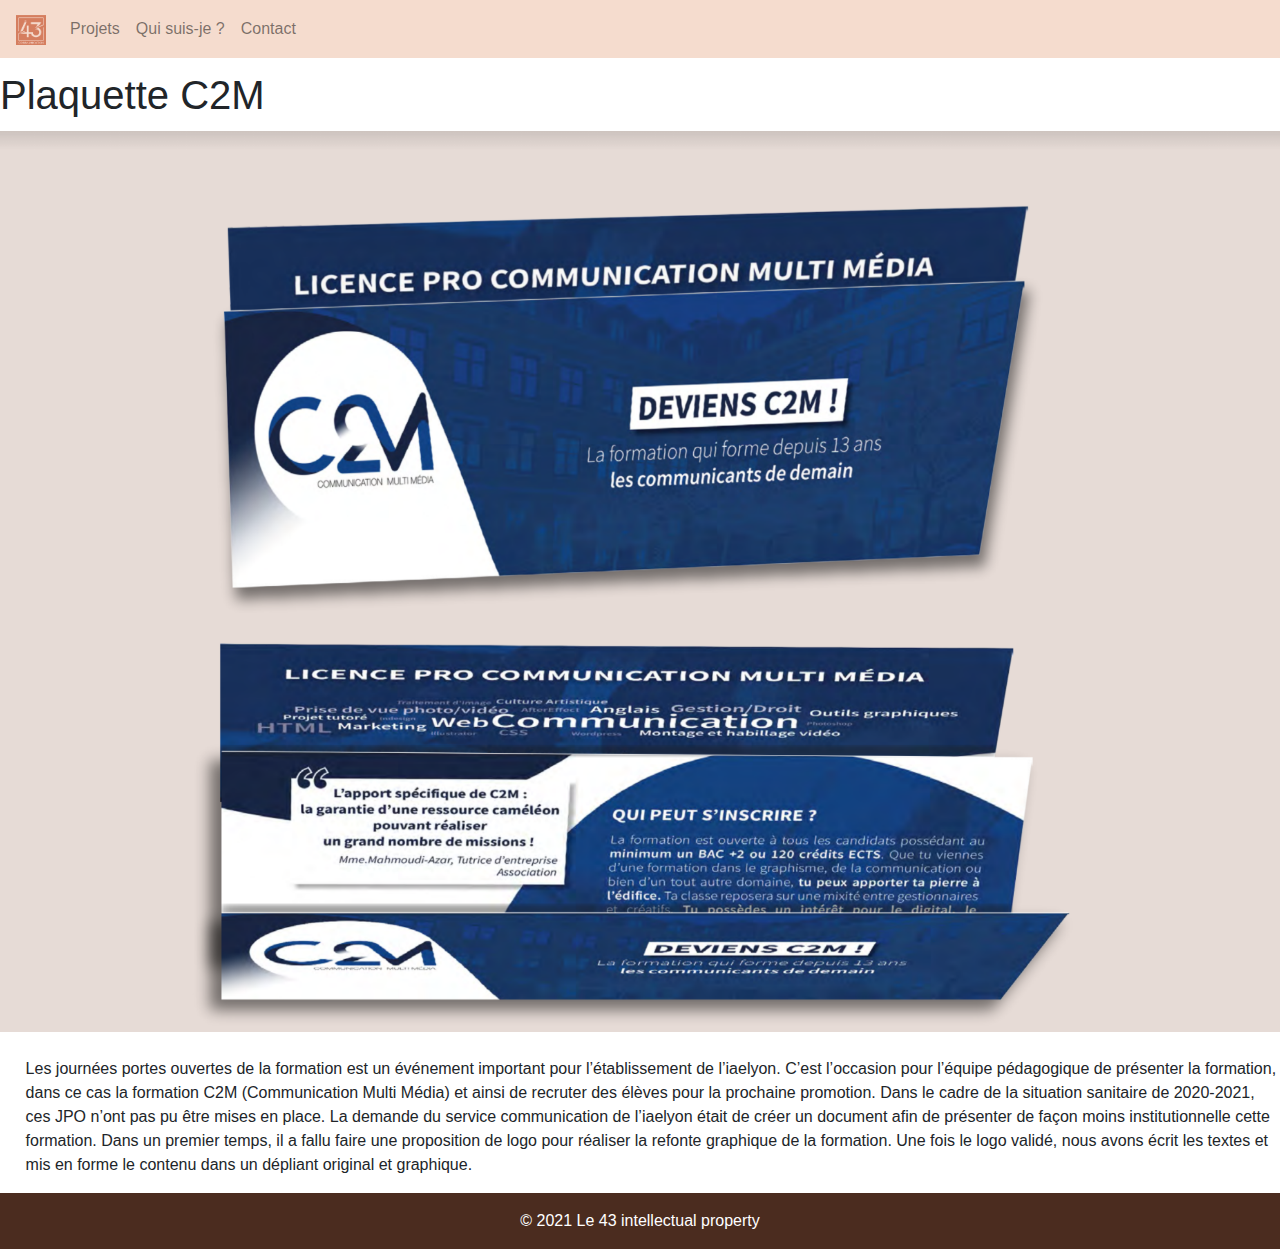
<file: ressources/projets/4/presentation.html>
<!doctype html>
<html>
<head>
    <!-- Required meta tags -->
    <meta charset="utf-8">
    <meta name="viewport" content="width=device-width, initial-scale=1, shrink-to-fit=no">

    <!-- Bootstrap CSS -->
    <link rel="stylesheet" href="https://maxcdn.bootstrapcdn.com/bootstrap/4.0.0/css/bootstrap.min.css" integrity="sha384-Gn5384xqQ1aoWXA+058RXPxPg6fy4IWvTNh0E263XmFcJlSAwiGgFAW/dAiS6JXm" crossorigin="anonymous">

    
    <title>Projet - C2M</title> <!-- Là c'est le titre dans l'onglet, là où tu devrais mettre le nom du site -->

    <!-- Header avec la navbar à partir d'ici -->
    <nav class="navbar navbar-light navbar-expand-lg" style="background-color: #f5dcce">
      <button class="navbar-toggler" type="button" data-toggle="collapse" data-target="#navbarTogglerDemo01" aria-controls="navbarTogglerDemo01" aria-expanded="false" aria-label="Toggle navigation">
        <span class="navbar-toggler-icon"></span>
      </button>
      <div class="collapse navbar-collapse" id="navbarTogglerDemo01">
        <a class="navbar-brand" href="../../../index.html"><img src="../../logo.png" alt="" width="30" height="30" /></a> 
        <ul class="navbar-nav mr-auto mt-2 mt-lg-0">
          <li class="nav-item">
            <a class="nav-link" href="../../projet.html"> Projets <span class="sr-only">(current)</span></a>
          </li>
          <li class="nav-item">
            <a class="nav-link" href="../../whoami.html">Qui suis-je ?</a>
          </li>
          <li class="nav-item">
            <a class="nav-link" href="../../contact.html">Contact</a>
          </li>
        </ul>
      </div>
    </nav>
  </head>
<body>
<h1 style="margin-top: 1%; margin-bottom: 1%"> Plaquette C2M </h1>
<img src="img/plaquetteC2M.PNG" style="width: 100%; height: 80%;">
<p style="margin-left: 2%; margin-top: 2%"> Les journées portes ouvertes de la formation est
un événement important pour l’établissement
de l’iaelyon. C’est l’occasion pour l’équipe
pédagogique de présenter la formation, dans
ce cas la formation C2M (Communication Multi
Média) et ainsi de recruter des élèves pour la
prochaine promotion. Dans le cadre de la
situation sanitaire de 2020-2021, ces JPO n’ont
pas pu être mises en place.

La demande du service communication de
l’iaelyon était de créer un document afin de
présenter de façon moins institutionnelle cette
formation. Dans un premier temps, il a fallu
faire une proposition de logo pour réaliser la
refonte graphique de la formation. Une fois le
logo validé, nous avons écrit les textes et mis
en forme le contenu dans un dépliant original et
graphique.</p>
</body>
<footer class="text-center text-white" style="background-color: #5e3827;">
  <!-- Copyright -->
  <div class="text-center text-white p-3" style="background-color: rgba(0, 0, 0, 0.2);">
    © 2021 Le 43 intellectual property
  </div>
  <!-- Copyright -->
</footer>
</html>
</file>
<file: stylesheet.css>
#footer {
    position:absolute;
    bottom:0;
    width:100%;
    height:60px;   /* Height of the footer */
    background:#5e3827;
 }

 .w-100 {
    width: 75% !important;
    height: 75vh;
    margin: auto;
  }

  .caroussel-inner{
  	text-align: center;
  }

  .w-100b {
    width:80%;
    height:70%;
    overflow:hidden;

  }

.carousel-control-prev-icon,
.carousel-control-next-icon {
  height: 100px;
  width: 100px;
  outline: black;
  background-size: 100%, 100%;
  border-radius: 50%;
  border: 1px solid black;
  background-image: none;
}

.carousel-control-next-icon:after
{
  content: '>';
  font-size: 55px;
  color: #5e3827;
}

.carousel-control-prev-icon:after {
  content: '<';
  font-size: 55px;
  color: #5e3827;
}
</file>
